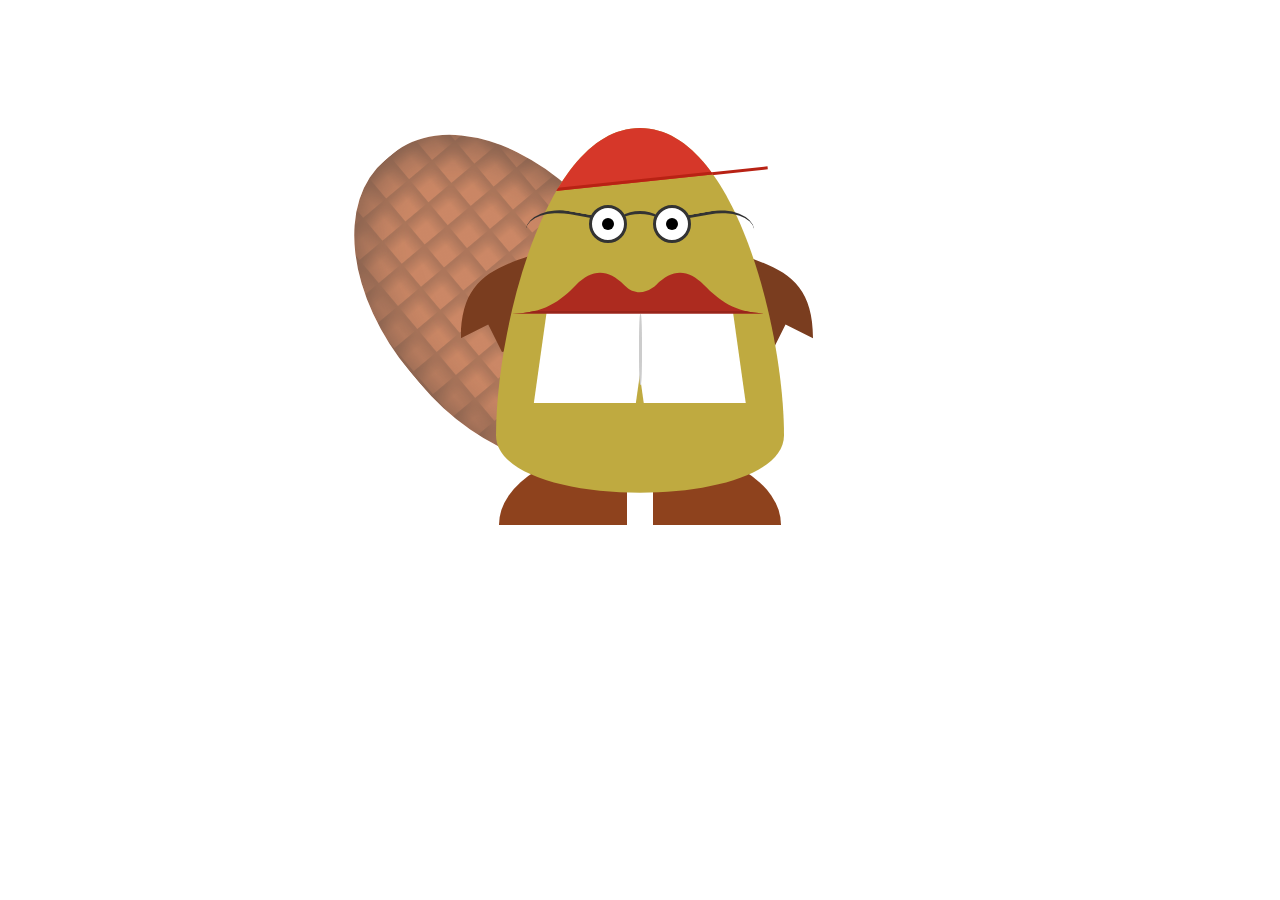
<file: mascota.html>
<!DOCTYPE html>
<html lang="en">
   <head>
      <meta charset="UTF-8" />
      <meta http-equiv="X-UA-Compatible" content="IE=edge" />
      <meta name="viewport" content="width=device-width, initial-scale=1.0" />
      <link rel="stylesheet" href="css/mascota.css" />
      <title>Document</title>
   </head>
   <body>
      <div id="ToMoKoKa">
         <div id="cola"></div>
         <svg class="svg">
            <clipPath id="clip-cuerpo" clipPathUnits="objectBoundingBox">
               <path
                  d="M0,0.8 C0,1,1,1,1,0.8 C1,0.533,0.833,0,0.5,0 C0.167,0,0,0.533,0,0.8"
               ></path>
            </clipPath>
         </svg>
         <div id="cuerpo">
            <div id="gorra"></div>
         </div>
         <div id="vicera"></div>
         <svg class="svg">
            <clipPath id="clip-mano" clipPathUnits="objectBoundingBox">
               <path
                  d="M0.714,0 C0.286,0.143,0,0.286,0,0.857 L0.286,0.714 L0.429,1 C1,0.857,1,0.714,1,0.571"
               ></path>
            </clipPath>
         </svg>
         <div class="mano mano-l"></div>
         <div class="mano mano-r"></div>
         <div class="pie pie-l"></div>
         <div class="pie pie-r"></div>
         <div class="ojo ojo-l"></div>
         <div class="ojo ojo-r"></div>
         <div class="lentes-middle"></div>
         <div class="lentes-patas lentes-patas-l"></div>
         <div class="lentes-patas lentes-patas-r"></div>
         <svg class="svg">
            <clipPath id="clip-labios" clipPathUnits="objectBoundingBox">
               <path
                  d="M0,1 C0.125,1,0.188,0.727,0.25,0.364 C0.313,0,0.375,0,0.438,0.364 C0.5,0.727,0.563,0.364,0.563,0.364 C0.625,0,0.688,0,0.75,0.364 C0.813,0.727,0.875,1,1,1"
               ></path>
            </clipPath>
         </svg>
         <div id="labios"></div>
         <div id="diente-separador"></div>
         <div class="diente diente-l"></div>
         <div class="diente diente-r"></div>
      </div>
   </body>
</html>
</file>
<file: css/mascota.css>
:root{
   --box-size:40em;
   --ojos-offset-y:10;
}

*{
   box-sizing: border-box;
}

body{
   margin: 0;
}

#ToMoKoKa {
   position: relative;
   width: var(--box-size);
   height: var(--box-size);
   background: white;
   margin: auto;
}
.svg {
   position: absolute;
   width: 0;
   height: 0;
}
#cola {
   position:absolute;
   width:58%;
   height:38%;
   top:50%;
   left: -10%;
   border-radius: 48%;
   background:hsl(20 50% 50%);
   transform: rotatez(50deg);
   background-color: #e5e5f7;
   opacity: 0.8;
   background-image:  linear-gradient(hsl(20 50% 40%) 2px, transparent 15px), linear-gradient(to right, hsl(20 50% 40%) 2px, hsl(20 50% 50%) 15px);
   background-size: 30px 30px;
   transform-origin: right;
   animation: rotate-cola 5s infinite;
   animation-direction: alternate;
   animation-timing-function: ease-in-out;
   box-shadow: inset 0px 0px 50px hsl(20 50% 20%);
}

@keyframes rotate-cola
{
   0%{
      transform: rotatez(50deg);

   }
   100%{
      transform: rotatez(70deg);
   }
}

#cuerpo {
   position: absolute;
   top: 20%;
   left: 50%;
   transform: translatex(-50%);
   width: 45%;
   height: 60%;
   background-color: hsl(50 50% 50%);
   -webkit-clip-path: url(#clip-cuerpo);
   clip-path: url(#clip-cuerpo);
   z-index: 2;
}

#gorra
{
   position: relative;
   left: 0%;
   top:-1%;
   width: 100%;
   height: 15%;
   transform: rotatez(-6deg);
   border: solid hsl(5 80% 40%);
   background-color: hsl(5 68% 50%);
}

#vicera
{
   width: 20%;
   height: 0;
   border-bottom: solid hsl(5 80% 40%);
   position: absolute;
   top: 27%;
   left: 50%;
   transform: rotatez(-6deg);
}

.pie
{
   width:20%;
   height:12%;
   background: rgb(142, 66, 29);
   border-radius: 10%;
   z-index: 0;
   border-radius: 100% 0 0 0;
}

.pie-l
{
   position: absolute;
   top: 70%;
   /* left: 28%; */
   left: 52%;
   transform: scalex(-1);
}

.pie-r
{
   position: absolute;
   top: 70%;
   /* left: 28%; */
   left: 48%;
   transform: translatex(-100%);
}

.ojo
{
   position: absolute;
   background: white;
   width:6%;
   height: 6%;
   z-index: 4;
   border-radius: 50%;
   border: solid hsl(0, 0%, 20%);
   display: flex;
   justify-content: center;
   align-items: center;
}

@keyframes close-eyes
{
   0%{
      height: 40%;
   }
   2%{
      height: 1%;
   }
   4%{
      height: 40%;
   }
}

.ojo-l
{
   top: 32%;
   left: 42%;
   
}

.ojo-r
{
   top: 32%;
   left: 52%;
}

.ojo::before
{
   transform: skewz(50deg);
   content: '';
   background: black;
   display: inline-block;
   height: 40%;
   width: 40%;
   border-radius: 50%;
   animation: close-eyes 2s ease-in-out infinite alternate;
}

.lentes-middle
{
   width: 8%;
   height: 5%;
   position: absolute;
   top: 33%;
   left: 50%;
   transform: translate(-50%);
   border-radius: 50%;
   z-index: 3;
   border-top: solid hsl(0, 0%, 20%);
}

.lentes-patas
{
   width: 13%;
   height: 8%;
   position: absolute;
   transform: translate(-50%);
   border-radius: 50% 20%;
   z-index: 3;
   border-top: solid hsl(0, 0%, 20%);
   transform: rotatez(10deg);
}

.lentes-patas-l
{
   top: 33%;
   left: 32%;
}

.lentes-patas-r
{
   top: 33%;
   left: 55%;
   transform: rotatez(-10deg);
   border-radius: 20% 50%;
}

#labios
{
   width: 40%;
   height: 7%;
   background: hsl(5 70% 40%);
   position: absolute;
   top: 42%;
   left: 50%;
   transform: translatex(-50%);
   clip-path: 	url(#clip-labios);
   z-index: 4;
   border: solid hsl(5 70% 35%);
}

#diente-separador{
   display: inline-block;
   width: 0.5%;
   height: 11.1%;
   position: absolute;
   top: 49%;
   left: 49.8%;
   z-index: 4;
   border-radius: 40%;
   background: hsl(50 0% 80%);
}

.diente
{
   position: absolute;
   height: 15%;
   width: 16%;
   background:white;
   z-index: 3;
}

.diente-r
{
   top:48%;
   left: 49.5%;
   transform: skew(8deg, 0deg);
}

.diente-l
{
   top:48%;
   left: 50.5%;
   transform: translate(-100%) skew(-8deg, 0deg);;
}

.mano
{
   width: 15%;
   height: 15%;
   clip-path: url(#clip-mano);
   background: hsl(20 60% 30%);
   position: absolute;
}

.mano-l
{
   top: 40%;
   left: 22%;
}

.mano-r
{
   top: 40%;
   left: 62%;
   transform: scalex(-1);
}
</file>
